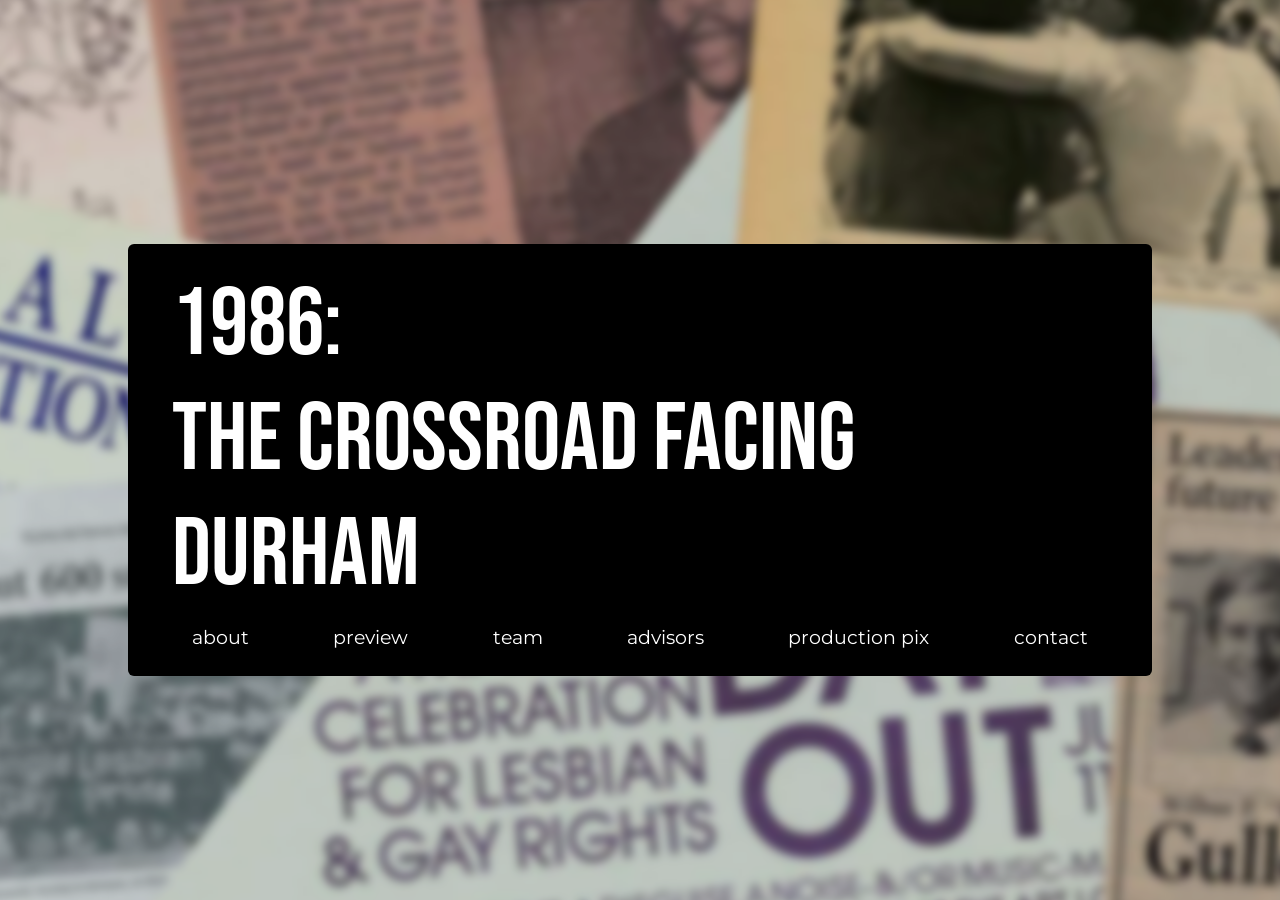
<file: index.html>
<!DOCTYPE html>
<html data-bs-theme="light" lang="en">

<head>
    <meta charset="utf-8">
    <meta name="viewport" content="width=device-width, initial-scale=1.0, shrink-to-fit=no">
    <title>Durham 1986</title>
    <meta name="description" content="In 1986, Durham, North Carolina found itself
divided by a simple but profound question: Who belongs in public life?">
    <link rel="stylesheet" href="assets/bootstrap/css/bootstrap.min.css">
    <link rel="stylesheet" href="https://fonts.googleapis.com/css?family=Bebas+Neue&amp;display=swap">
    <link rel="stylesheet" href="https://fonts.googleapis.com/css?family=Montserrat&amp;display=swap">
    <link rel="stylesheet" href="assets/css/styles.css">
</head>

<body style="background: var(--bs-border-color-translucent);">
    <div id="background"><img class="img-fluid bg-layer"></div>
    <div class="fullscreen-div">
        <div style="background: black;padding: 24px;border-radius: 6px;">
            <h1 id="splash-title" class="bebas" style="padding: 0px 20px;">1986:<br>THE CROSSROAD FACING DURHAM</h1>
            <div class="splash-bar"><a class="nav-link splash-link montserrat" href="about.html">about</a><a class="nav-link splash-link montserrat" href="preview.html">preview</a><a class="nav-link splash-link montserrat" href="team.html">team</a><a class="nav-link splash-link montserrat" href="advisors.html">advisors</a><a class="nav-link splash-link montserrat" href="production-pix.html">production pix</a><a class="nav-link splash-link montserrat" href="contact.html">contact</a></div>
        </div>
    </div>
    <script src="assets/bootstrap/js/bootstrap.min.js"></script>
    <script src="assets/js/bg-animator.js"></script>
</body>

</html>
</file>
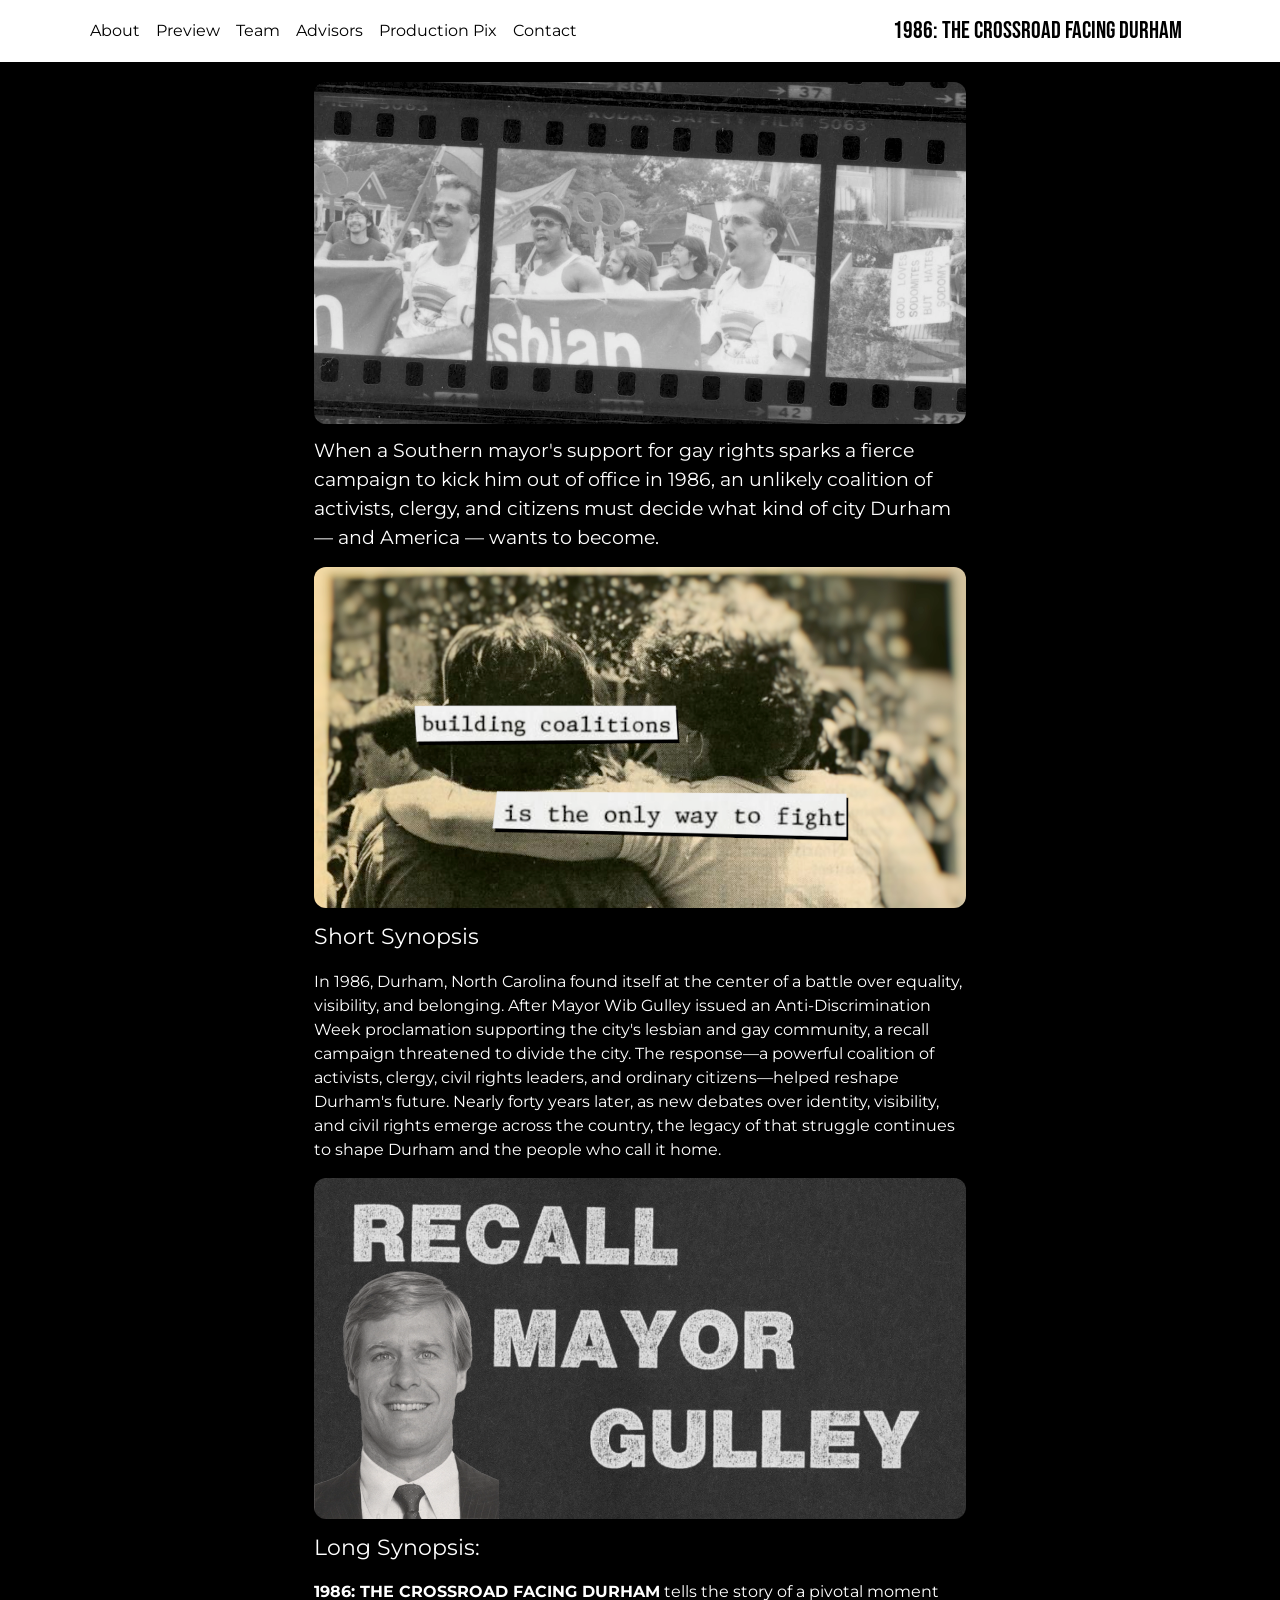
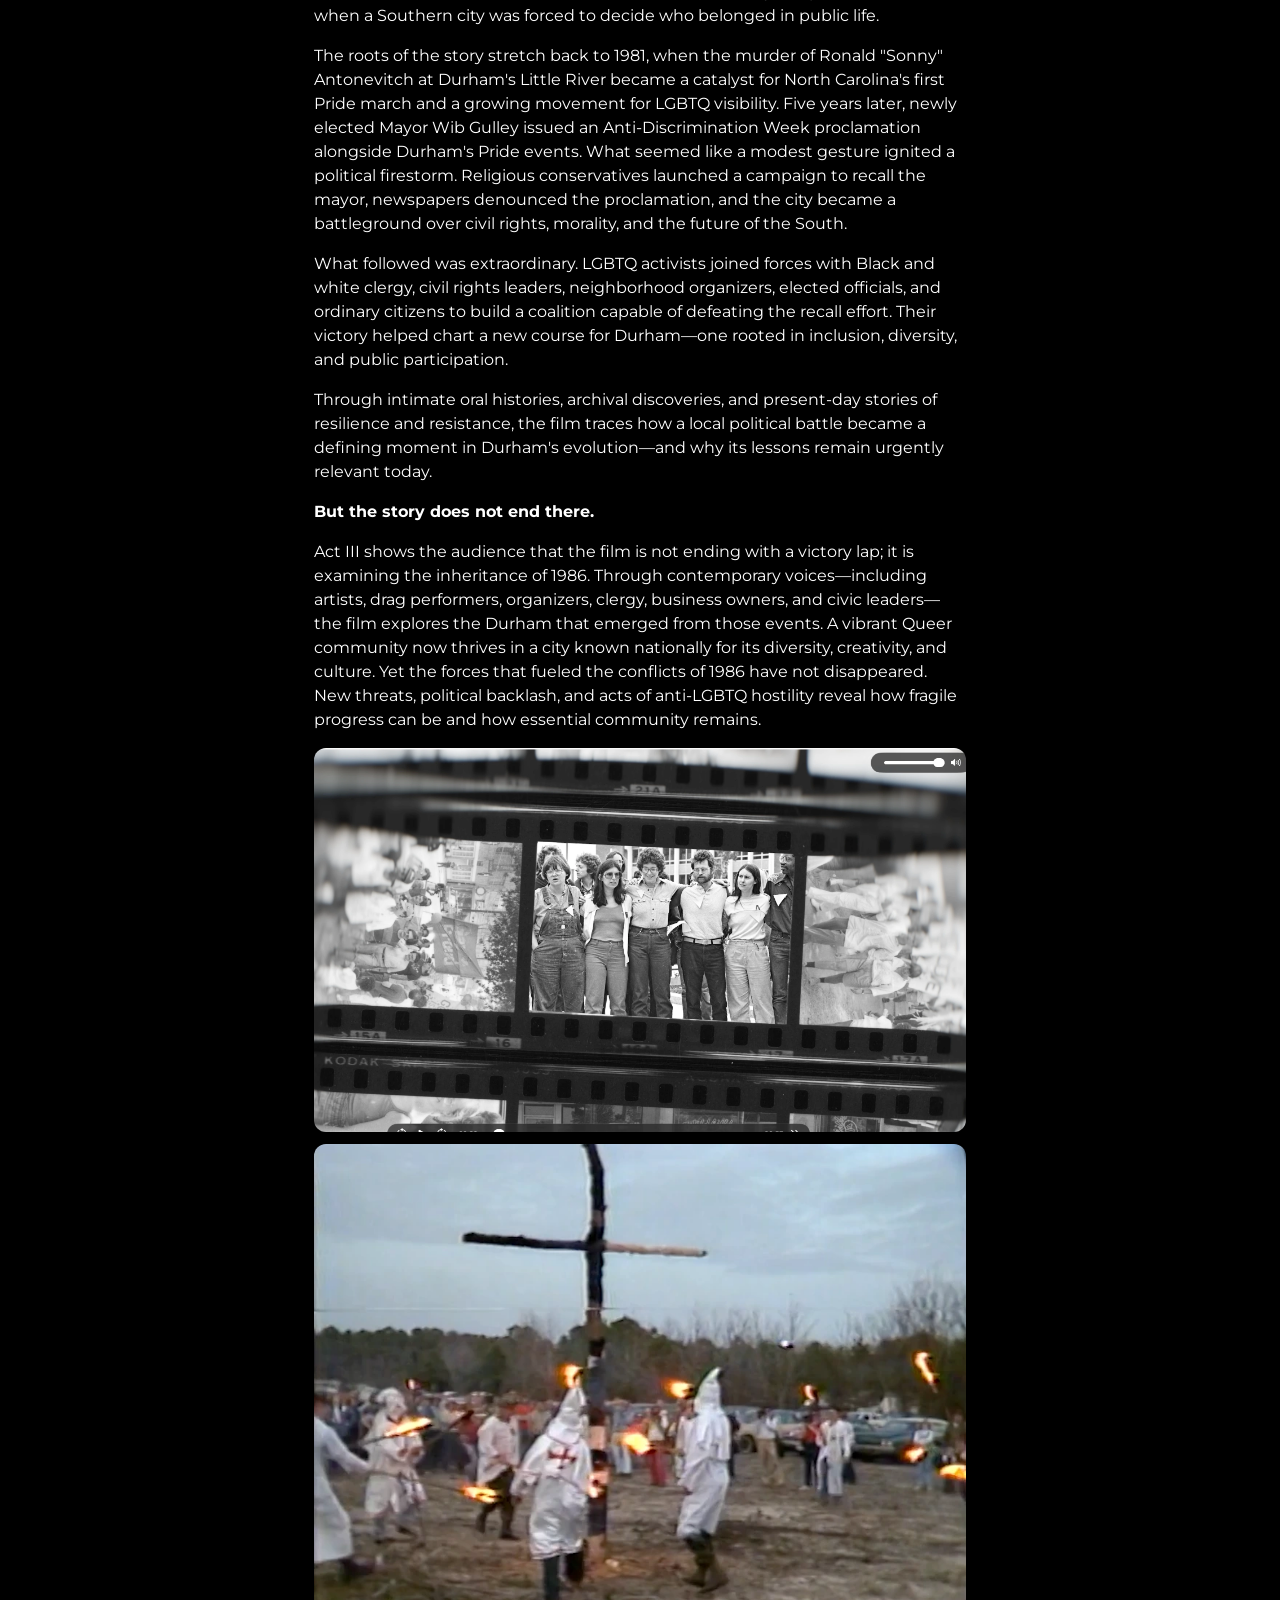
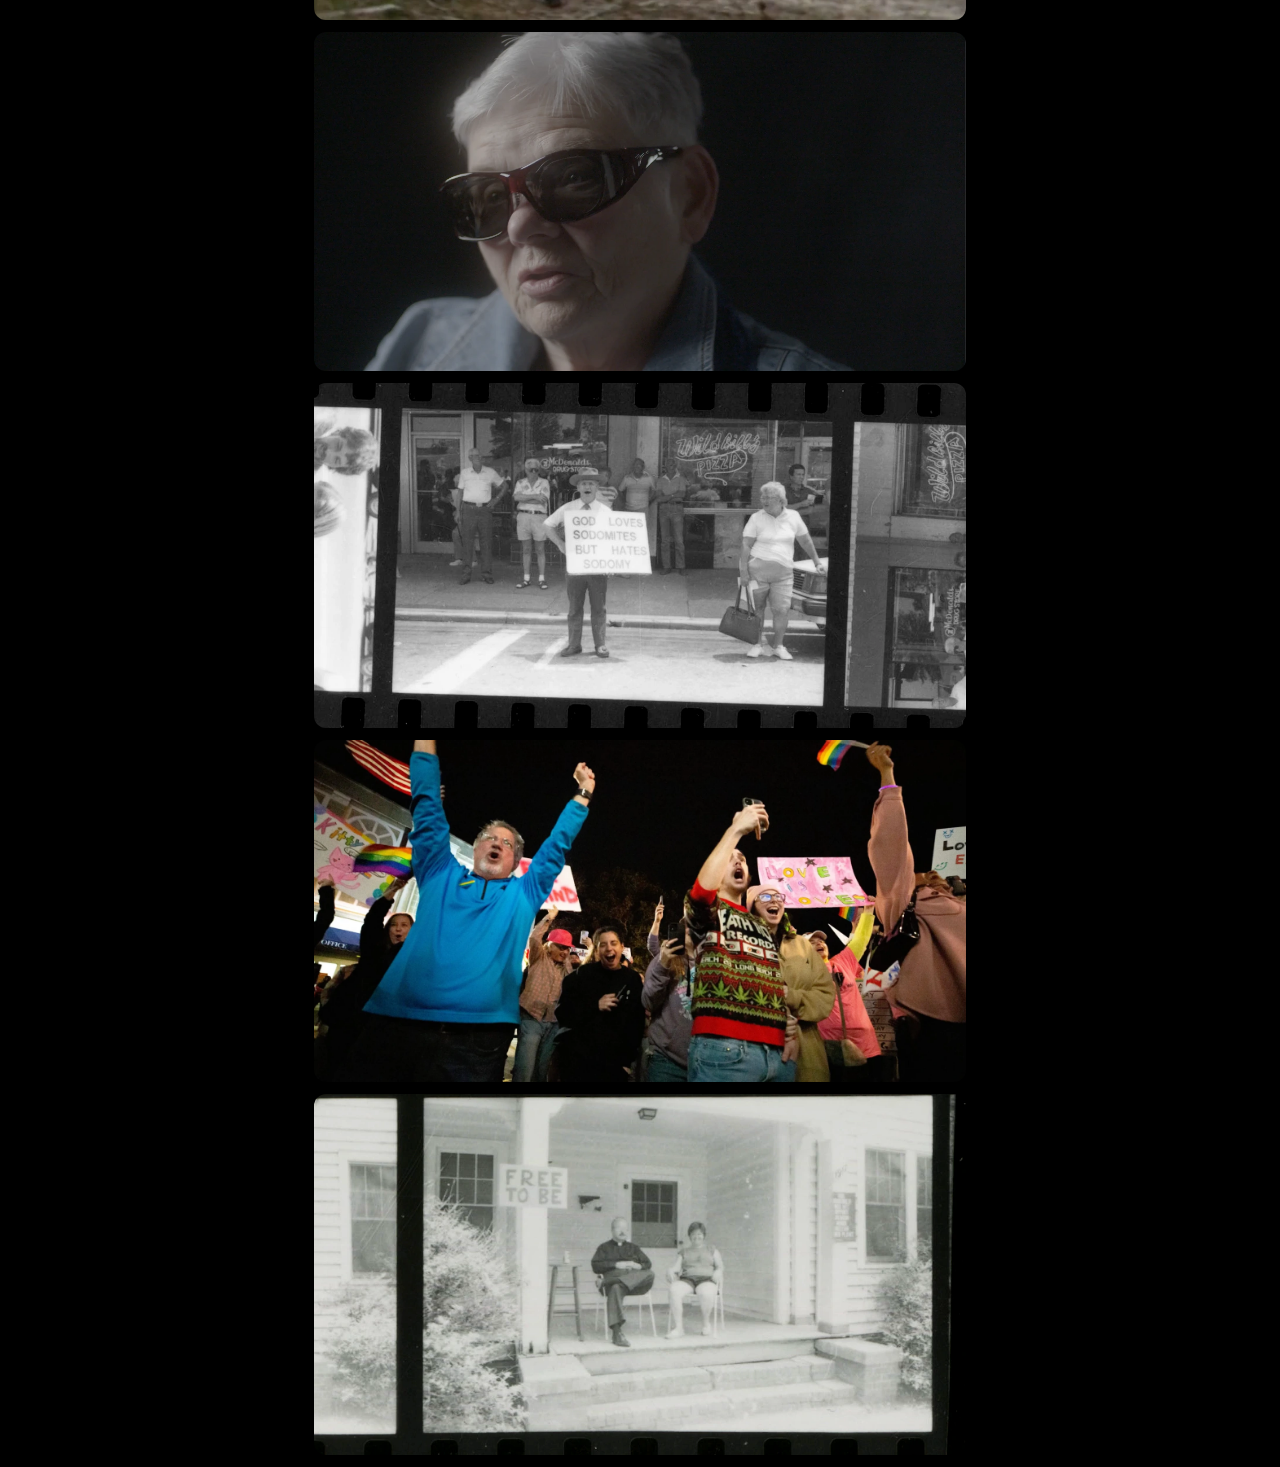
<file: about.html>
<!DOCTYPE html>
<html data-bs-theme="light" lang="en">

<head>
    <meta charset="utf-8">
    <meta name="viewport" content="width=device-width, initial-scale=1.0, shrink-to-fit=no">
    <title>Durham 1986</title>
    <meta name="description" content="In 1986, Durham, North Carolina found itself
divided by a simple but profound question: Who belongs in public life?">
    <link rel="stylesheet" href="assets/bootstrap/css/bootstrap.min.css">
    <link rel="stylesheet" href="https://fonts.googleapis.com/css?family=Bebas+Neue&amp;display=swap">
    <link rel="stylesheet" href="https://fonts.googleapis.com/css?family=Montserrat&amp;display=swap">
    <link rel="stylesheet" href="assets/css/styles.css">
</head>

<body>
    <nav class="navbar navbar-expand-lg">
        <div class="container"><a class="navbar-brand" href="index.html">
                <p class="bebas">1986: THE CROSSROAD FACING DURHAM</p>
            </a><button class="navbar-toggler" data-bs-toggle="collapse" data-bs-target="#navcol-4"><span class="visually-hidden">Toggle navigation</span><span class="navbar-toggler-icon"></span></button>
            <div class="collapse navbar-collapse flex-grow-0 order-lg-first" id="navcol-4">
                <ul class="navbar-nav me-auto">
                    <li class="nav-item"><a class="nav-link active montserrat" href="about.html">About</a></li>
                    <li class="nav-item"><a class="nav-link active montserrat" href="preview.html">Preview</a></li>
                    <li class="nav-item"><a class="nav-link active montserrat" href="team.html">Team</a></li>
                    <li class="nav-item"><a class="nav-link active montserrat" href="advisors.html">Advisors</a></li>
                    <li class="nav-item"><a class="nav-link active montserrat" href="production-pix.html">Production Pix</a></li>
                    <li class="nav-item"><a class="nav-link active montserrat" href="contact.html">Contact</a></li>
                </ul>
            </div>
        </div>
    </nav>
    <div class="fullscreen-div" style="justify-content: start;">
        <div style="max-width: 64ch;"><img class="img-fluid" width="1226" height="644" src="assets/img/splash-bgs/bg-pic-9.webp" style="margin-bottom: 12px;">
            <p class="montserrat" style="font-size: 1.2rem;">When a Southern mayor's support for gay rights sparks a fierce campaign to kick him out of office in 1986, an unlikely coalition of activists, clergy, and citizens must decide what kind of city Durham — and America — wants to become.</p><img class="img-fluid" width="1207" height="631" src="assets/img/building-coalitions.webp">
            <p class="montserrat" style="font-size: 1.4rem;">Short Synopsis</p>
            <p class="montserrat">In 1986, Durham, North Carolina found itself at the center of a battle over equality, visibility, and belonging. After Mayor Wib Gulley issued an Anti-Discrimination Week proclamation supporting the city's lesbian and gay community, a recall campaign threatened to divide the city. The response—a powerful coalition of activists, clergy, civil rights leaders, and ordinary citizens—helped reshape Durham's future. Nearly forty years later, as new debates over identity, visibility, and civil rights emerge across the country, the legacy of that struggle continues to shape Durham and the people who call it home.</p><img class="img-fluid" width="1239" height="649" src="assets/img/recall-comp.png">
            <p class="montserrat" style="font-size: 1.4rem;">Long Synopsis:</p>
            <p class="montserrat"><strong>1986: THE CROSSROAD FACING DURHAM</strong> tells the story of a pivotal moment when a Southern city was forced to decide who belonged in public life.</p>
            <p class="montserrat">The roots of the story stretch back to 1981, when the murder of Ronald "Sonny" Antonevitch at Durham's Little River became a catalyst for North Carolina's first Pride march and a growing movement for LGBTQ visibility. Five years later, newly elected Mayor Wib Gulley issued an Anti-Discrimination Week proclamation alongside Durham's Pride events. What seemed like a modest gesture ignited a political firestorm. Religious conservatives launched a campaign to recall the mayor, newspapers denounced the proclamation, and the city became a battleground over civil rights, morality, and the future of the South.</p>
            <p class="montserrat">What followed was extraordinary. LGBTQ activists joined forces with Black and white clergy, civil rights leaders, neighborhood organizers, elected officials, and ordinary citizens to build a coalition capable of defeating the recall effort. Their victory helped chart a new course for Durham—one rooted in inclusion, diversity, and public participation.</p>
            <p class="montserrat">Through intimate oral histories, archival discoveries, and present-day stories of resilience and resistance, the film traces how a local political battle became a defining moment in Durham's evolution—and why its lessons remain urgently relevant today.</p>
            <p class="montserrat"><strong>But the story does not end there.</strong></p>
            <p class="montserrat">Act III shows the audience that the film is not ending with a victory lap; it is examining the inheritance of 1986. Through contemporary voices—including artists, drag performers, organizers, clergy, business owners, and civic leaders—the film explores the Durham that emerged from those events. A vibrant Queer community now thrives in a city known nationally for its diversity, creativity, and culture. Yet the forces that fueled the conflicts of 1986 have not disappeared. New threats, political backlash, and acts of anti-LGBTQ hostility reveal how fragile progress can be and how essential community remains.</p><img class="img-fluid" width="2312" height="1362" src="assets/img/splash-bgs/bg-pic-1.webp"><img class="img-fluid" width="895" height="654" src="assets/img/klan.webp"><img class="img-fluid" width="1248" height="649" src="assets/img/mab2.webp"><img class="img-fluid" width="1216" height="643" src="assets/img/sodomy.webp"><img class="img-fluid" width="1600" height="840" src="assets/img/modern-pride.webp"><img class="img-fluid" width="1112" height="617" src="assets/img/porch-pride.webp">
        </div>
    </div>
    <script src="assets/bootstrap/js/bootstrap.min.js"></script>
</body>

</html>
</file>
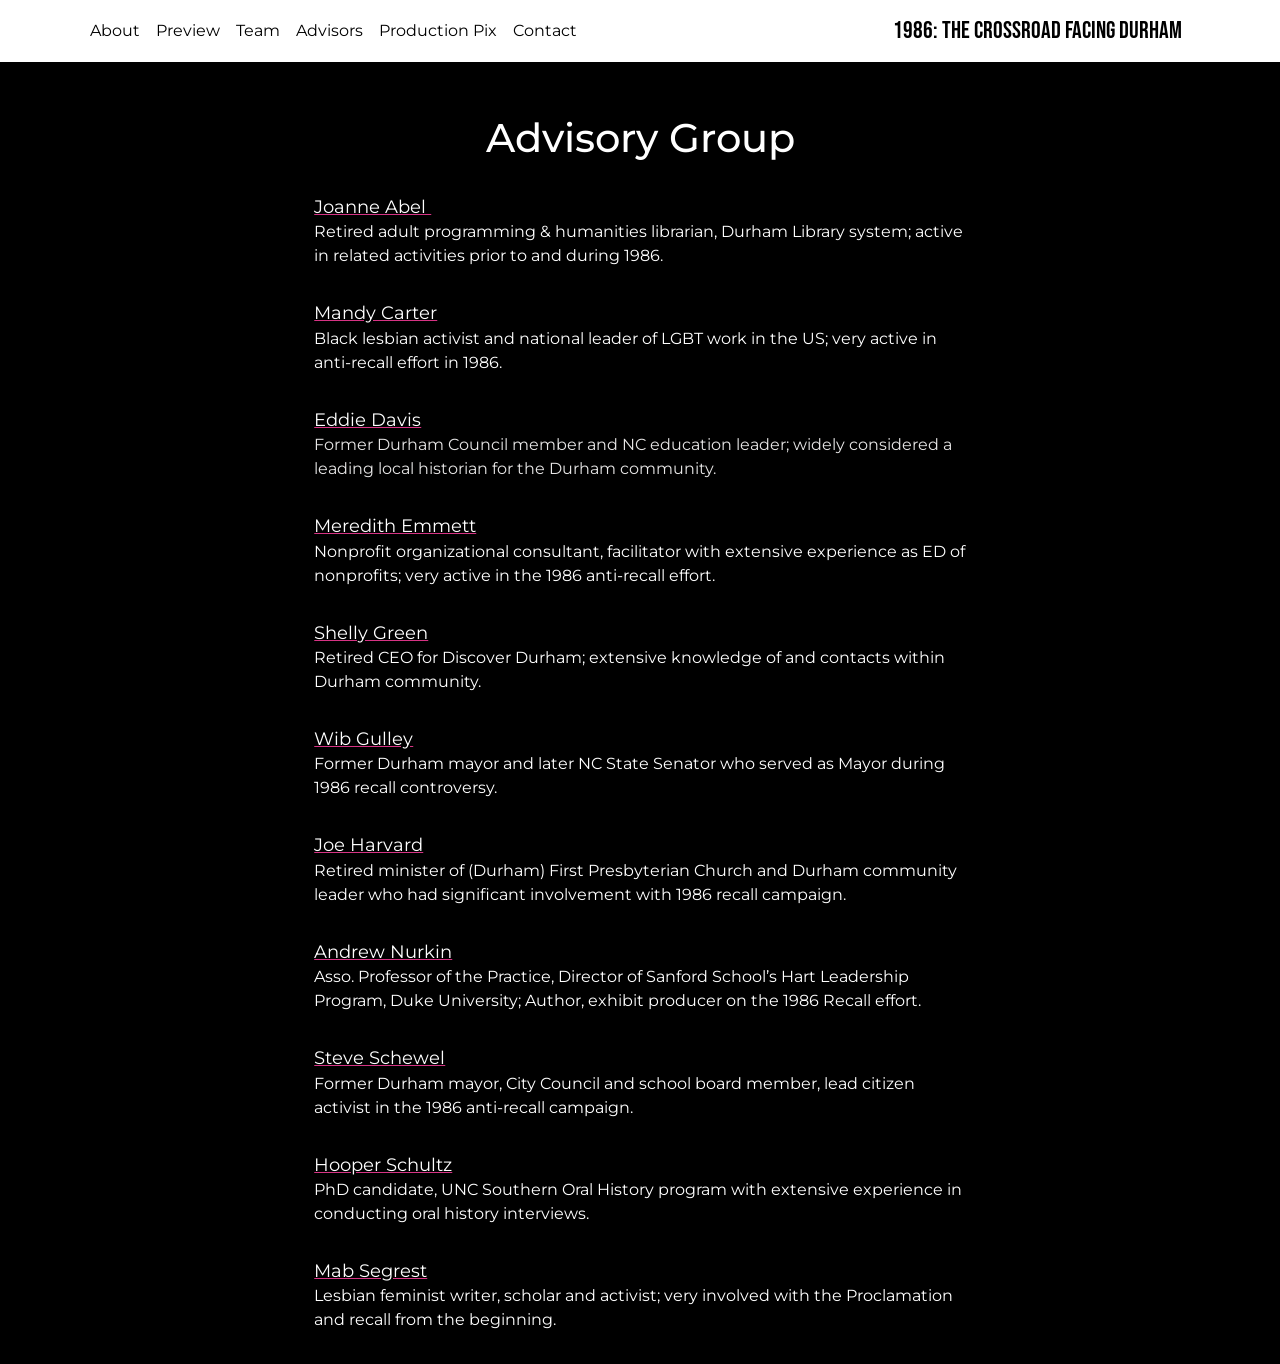
<file: advisors.html>
<!DOCTYPE html>
<html data-bs-theme="light" lang="en">

<head>
    <meta charset="utf-8">
    <meta name="viewport" content="width=device-width, initial-scale=1.0, shrink-to-fit=no">
    <title>Durham 1986</title>
    <meta name="description" content="In 1986, Durham, North Carolina found itself
divided by a simple but profound question: Who belongs in public life?">
    <link rel="stylesheet" href="assets/bootstrap/css/bootstrap.min.css">
    <link rel="stylesheet" href="https://fonts.googleapis.com/css?family=Bebas+Neue&amp;display=swap">
    <link rel="stylesheet" href="https://fonts.googleapis.com/css?family=Montserrat&amp;display=swap">
    <link rel="stylesheet" href="assets/css/styles.css">
</head>

<body>
    <nav class="navbar navbar-expand-lg">
        <div class="container"><a class="navbar-brand" href="index.html">
                <p class="bebas">1986: THE CROSSROAD FACING DURHAM</p>
            </a><button class="navbar-toggler" data-bs-toggle="collapse" data-bs-target="#navcol-1"><span class="visually-hidden">Toggle navigation</span><span class="navbar-toggler-icon"></span></button>
            <div class="collapse navbar-collapse flex-grow-0 order-lg-first" id="navcol-1">
                <ul class="navbar-nav me-auto">
                    <li class="nav-item"><a class="nav-link active montserrat" href="about.html">About</a></li>
                    <li class="nav-item"><a class="nav-link active montserrat" href="preview.html">Preview</a></li>
                    <li class="nav-item"><a class="nav-link active montserrat" href="team.html">Team</a></li>
                    <li class="nav-item"><a class="nav-link active montserrat" href="advisors.html">Advisors</a></li>
                    <li class="nav-item"><a class="nav-link active montserrat" href="production-pix.html">Production Pix</a></li>
                    <li class="nav-item"><a class="nav-link active montserrat" href="contact.html">Contact</a></li>
                </ul>
            </div>
        </div>
    </nav>
    <div class="fullscreen-div" style="justify-content: start;height: auto;">
        <h1 class="montserrat" style="margin: 2rem;">Advisory Group</h1>
        <div style="max-width: 64ch;">
            <p class="montserrat advisor-name">Joanne Abel&nbsp;</p>
            <p class="montserrat advisor-bio">Retired adult programming &amp; humanities librarian, Durham Library system; active in related activities prior to and during 1986.</p>
            <p class="montserrat advisor-name">Mandy Carter</p>
            <p class="montserrat advisor-bio">Black lesbian activist and national leader of LGBT work in the US; very active in anti-recall effort in 1986.</p>
            <p class="montserrat advisor-name">Eddie Davis</p>
            <p class="montserrat advisor-bio"><span style="color: rgb(231, 230, 230); background-color: transparent;">Former Durham Council member and NC education leader; widely considered a leading local historian for the Durham community.</span></p>
            <p class="montserrat advisor-name">Meredith Emmett</p>
            <p class="montserrat advisor-bio">Nonprofit organizational consultant, facilitator with extensive experience as ED of nonprofits; very active in the 1986 anti-recall effort.</p>
            <p class="montserrat advisor-name">Shelly Green</p>
            <p class="montserrat advisor-bio">Retired CEO for Discover Durham; extensive knowledge of and contacts within Durham community.</p>
            <p class="montserrat advisor-name">Wib Gulley</p>
            <p class="montserrat advisor-bio">Former Durham mayor and later NC State Senator who served as Mayor during 1986 recall controversy.</p>
            <p class="montserrat advisor-name">Joe Harvard</p>
            <p class="montserrat advisor-bio">Retired minister of (Durham) First Presbyterian Church and Durham community leader who had significant involvement with 1986 recall campaign.</p>
            <p class="montserrat advisor-name">Andrew Nurkin</p>
            <p class="montserrat advisor-bio">Asso. Professor of the Practice, Director of Sanford School’s Hart Leadership Program, Duke University; Author, exhibit producer on the 1986 Recall effort.</p>
            <p class="montserrat advisor-name">Steve Schewel</p>
            <p class="montserrat advisor-bio">Former Durham mayor, City Council and school board member, lead citizen activist in the 1986 anti-recall campaign.</p>
            <p class="montserrat advisor-name">Hooper Schultz</p>
            <p class="montserrat advisor-bio">PhD candidate, UNC Southern Oral History program with extensive experience in conducting oral history interviews.</p>
            <p class="montserrat advisor-name">Mab Segrest</p>
            <p class="montserrat advisor-bio">Lesbian feminist writer, scholar and activist; very involved with the Proclamation and recall from the beginning.</p>
        </div>
    </div>
    <script src="assets/bootstrap/js/bootstrap.min.js"></script>
</body>

</html>
</file>
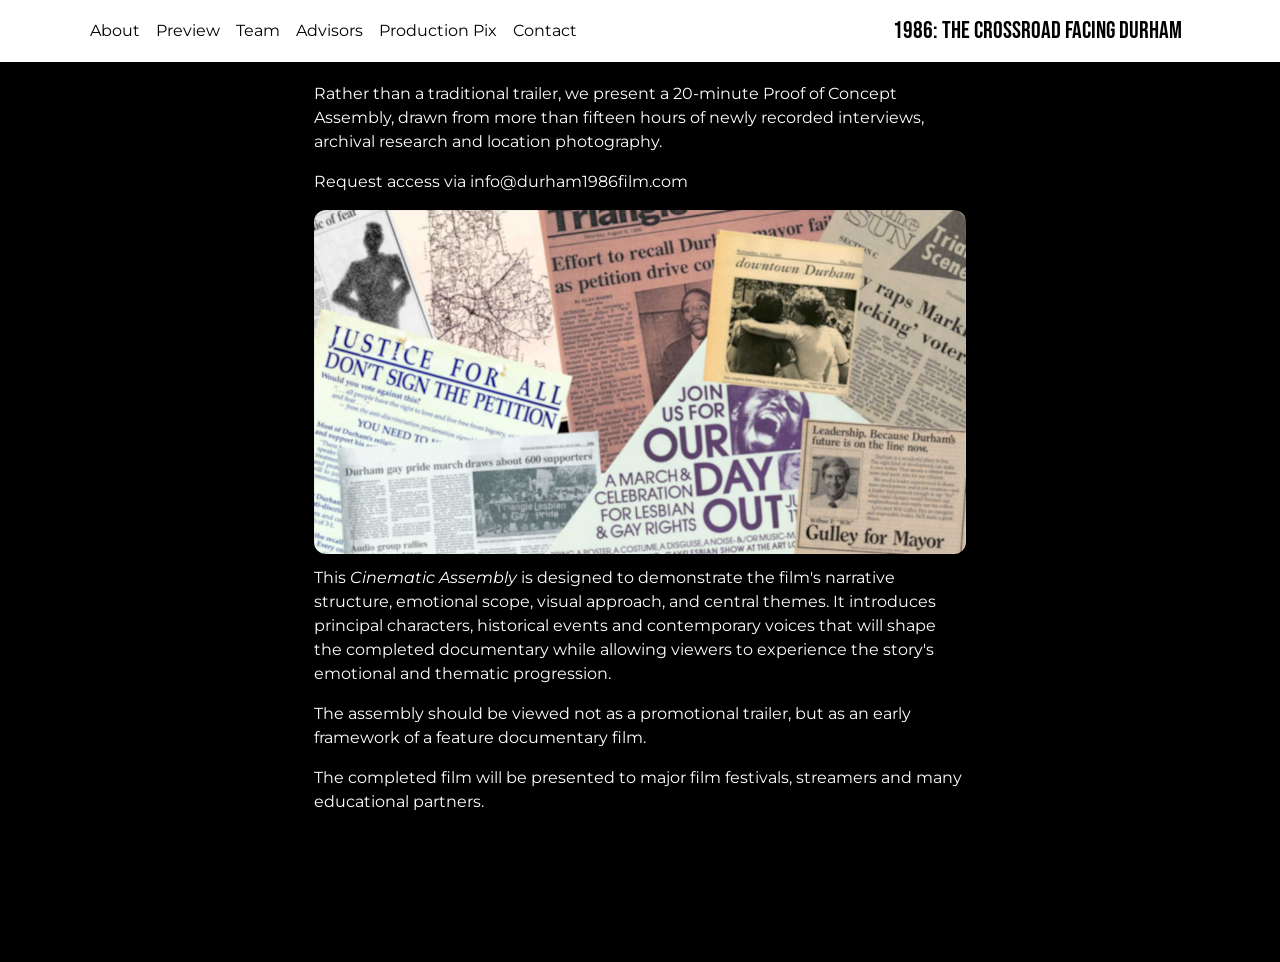
<file: preview.html>
<!DOCTYPE html>
<html data-bs-theme="light" lang="en">

<head>
    <meta charset="utf-8">
    <meta name="viewport" content="width=device-width, initial-scale=1.0, shrink-to-fit=no">
    <title>Durham 1986</title>
    <meta name="description" content="In 1986, Durham, North Carolina found itself
divided by a simple but profound question: Who belongs in public life?">
    <link rel="stylesheet" href="assets/bootstrap/css/bootstrap.min.css">
    <link rel="stylesheet" href="https://fonts.googleapis.com/css?family=Bebas+Neue&amp;display=swap">
    <link rel="stylesheet" href="https://fonts.googleapis.com/css?family=Montserrat&amp;display=swap">
    <link rel="stylesheet" href="assets/css/styles.css">
</head>

<body>
    <nav class="navbar navbar-expand-lg">
        <div class="container"><a class="navbar-brand" href="index.html">
                <p class="bebas">1986: THE CROSSROAD FACING DURHAM</p>
            </a><button class="navbar-toggler" data-bs-toggle="collapse" data-bs-target="#navcol-1"><span class="visually-hidden">Toggle navigation</span><span class="navbar-toggler-icon"></span></button>
            <div class="collapse navbar-collapse flex-grow-0 order-lg-first" id="navcol-1">
                <ul class="navbar-nav me-auto">
                    <li class="nav-item"><a class="nav-link active montserrat" href="about.html">About</a></li>
                    <li class="nav-item"><a class="nav-link active montserrat" href="preview.html">Preview</a></li>
                    <li class="nav-item"><a class="nav-link active montserrat" href="team.html">Team</a></li>
                    <li class="nav-item"><a class="nav-link active montserrat" href="advisors.html">Advisors</a></li>
                    <li class="nav-item"><a class="nav-link active montserrat" href="production-pix.html">Production Pix</a></li>
                    <li class="nav-item"><a class="nav-link active montserrat" href="contact.html">Contact</a></li>
                </ul>
            </div>
        </div>
    </nav>
    <div class="fullscreen-div" style="justify-content: start;">
        <div style="max-width: 64ch;">
            <p class="montserrat">Rather than a traditional trailer, we present a 20-minute Proof of Concept Assembly, drawn from more than fifteen hours of newly recorded interviews, archival research and location photography.</p>
            <p class="montserrat">Request access via&nbsp;<a class="montserrat nav-link splash-link" href="mailto:info@durham1986film.com" style="font-size: 1rem;display: inline;">info@durham1986film.com</a>&nbsp;</p><img class="img-fluid" width="2048" height="1080" src="assets/img/clipsbackground.jpg" style="width: 100%;">
            <p class="montserrat">This <em>Cinematic Assembly</em> is designed to demonstrate the film's narrative structure, emotional scope, visual approach, and central themes. It introduces principal characters, historical events and contemporary voices that will shape the completed documentary while allowing viewers to experience the story's emotional and thematic progression.</p>
            <p class="montserrat">The assembly should be viewed not as a promotional trailer, but as an early framework of a feature documentary film.&nbsp;</p>
            <p class="montserrat">The completed film will be presented to major film festivals, streamers and many educational partners.</p>
        </div>
    </div>
    <script src="assets/bootstrap/js/bootstrap.min.js"></script>
</body>

</html>
</file>
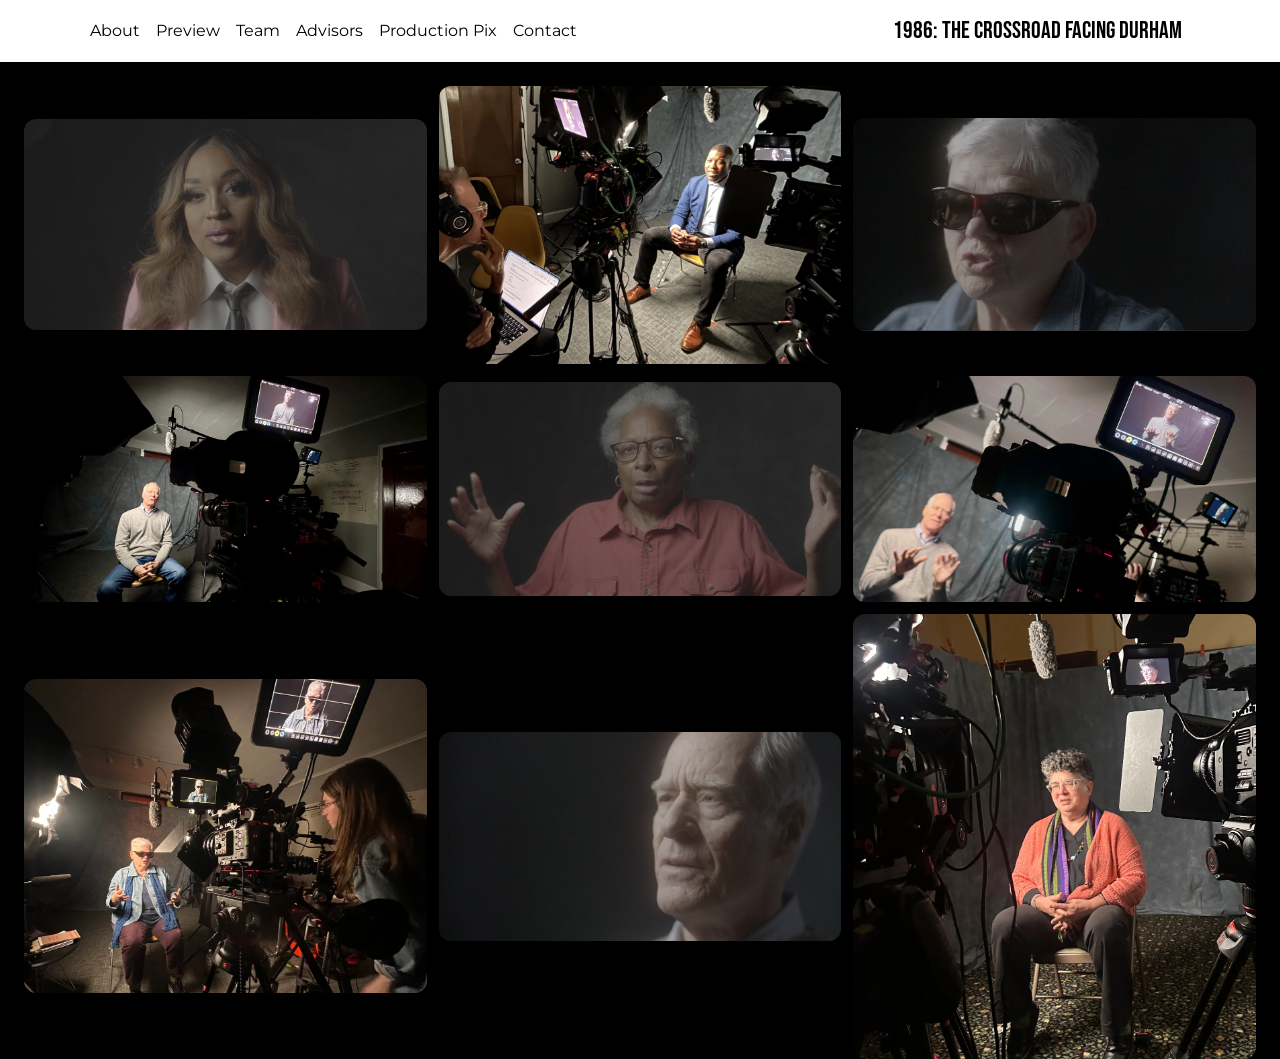
<file: production-pix.html>
<!DOCTYPE html>
<html data-bs-theme="light" lang="en">

<head>
    <meta charset="utf-8">
    <meta name="viewport" content="width=device-width, initial-scale=1.0, shrink-to-fit=no">
    <title>Durham 1986</title>
    <meta name="description" content="In 1986, Durham, North Carolina found itself
divided by a simple but profound question: Who belongs in public life?">
    <link rel="stylesheet" href="assets/bootstrap/css/bootstrap.min.css">
    <link rel="stylesheet" href="https://fonts.googleapis.com/css?family=Bebas+Neue&amp;display=swap">
    <link rel="stylesheet" href="https://fonts.googleapis.com/css?family=Montserrat&amp;display=swap">
    <link rel="stylesheet" href="assets/css/styles.css">
</head>

<body>
    <nav class="navbar navbar-expand-lg">
        <div class="container"><a class="navbar-brand" href="index.html">
                <p class="bebas">1986: THE CROSSROAD FACING DURHAM</p>
            </a><button class="navbar-toggler" data-bs-toggle="collapse" data-bs-target="#navcol-1"><span class="visually-hidden">Toggle navigation</span><span class="navbar-toggler-icon"></span></button>
            <div class="collapse navbar-collapse flex-grow-0 order-lg-first" id="navcol-1">
                <ul class="navbar-nav me-auto">
                    <li class="nav-item"><a class="nav-link active montserrat" href="about.html">About</a></li>
                    <li class="nav-item"><a class="nav-link active montserrat" href="preview.html">Preview</a></li>
                    <li class="nav-item"><a class="nav-link active montserrat" href="team.html">Team</a></li>
                    <li class="nav-item"><a class="nav-link active montserrat" href="advisors.html">Advisors</a></li>
                    <li class="nav-item"><a class="nav-link active montserrat" href="production-pix.html">Production Pix</a></li>
                    <li class="nav-item"><a class="nav-link active montserrat" href="contact.html">Contact</a></li>
                </ul>
            </div>
        </div>
    </nav>
    <div class="grid"><img class="img-fluid grid-image" width="1244" height="652" src="assets/img/naiomi.webp"><img class="img-fluid grid-image" width="1200" height="827" src="assets/img/production-pix/IMG_0639.webp"><img class="img-fluid grid-image" width="1242" height="658" src="assets/img/mab.webp"><img class="img-fluid grid-image" width="1200" height="675" src="assets/img/production-pix/IMG_1436.webp"><img class="img-fluid grid-image" width="1210" height="644" src="assets/img/name.webp"><img class="img-fluid grid-image" width="1200" height="675" src="assets/img/production-pix/IMG_1438.webp"><img class="img-fluid grid-image" width="1200" height="937" src="assets/img/production-pix/IMG_1472.webp"><img class="img-fluid grid-image" width="1236" height="641" src="assets/img/wib.webp"><img class="img-fluid grid-image" width="1200" height="1325" src="assets/img/production-pix/IMG_1576.webp"></div>
    <script src="assets/bootstrap/js/bootstrap.min.js"></script>
</body>

</html>
</file>
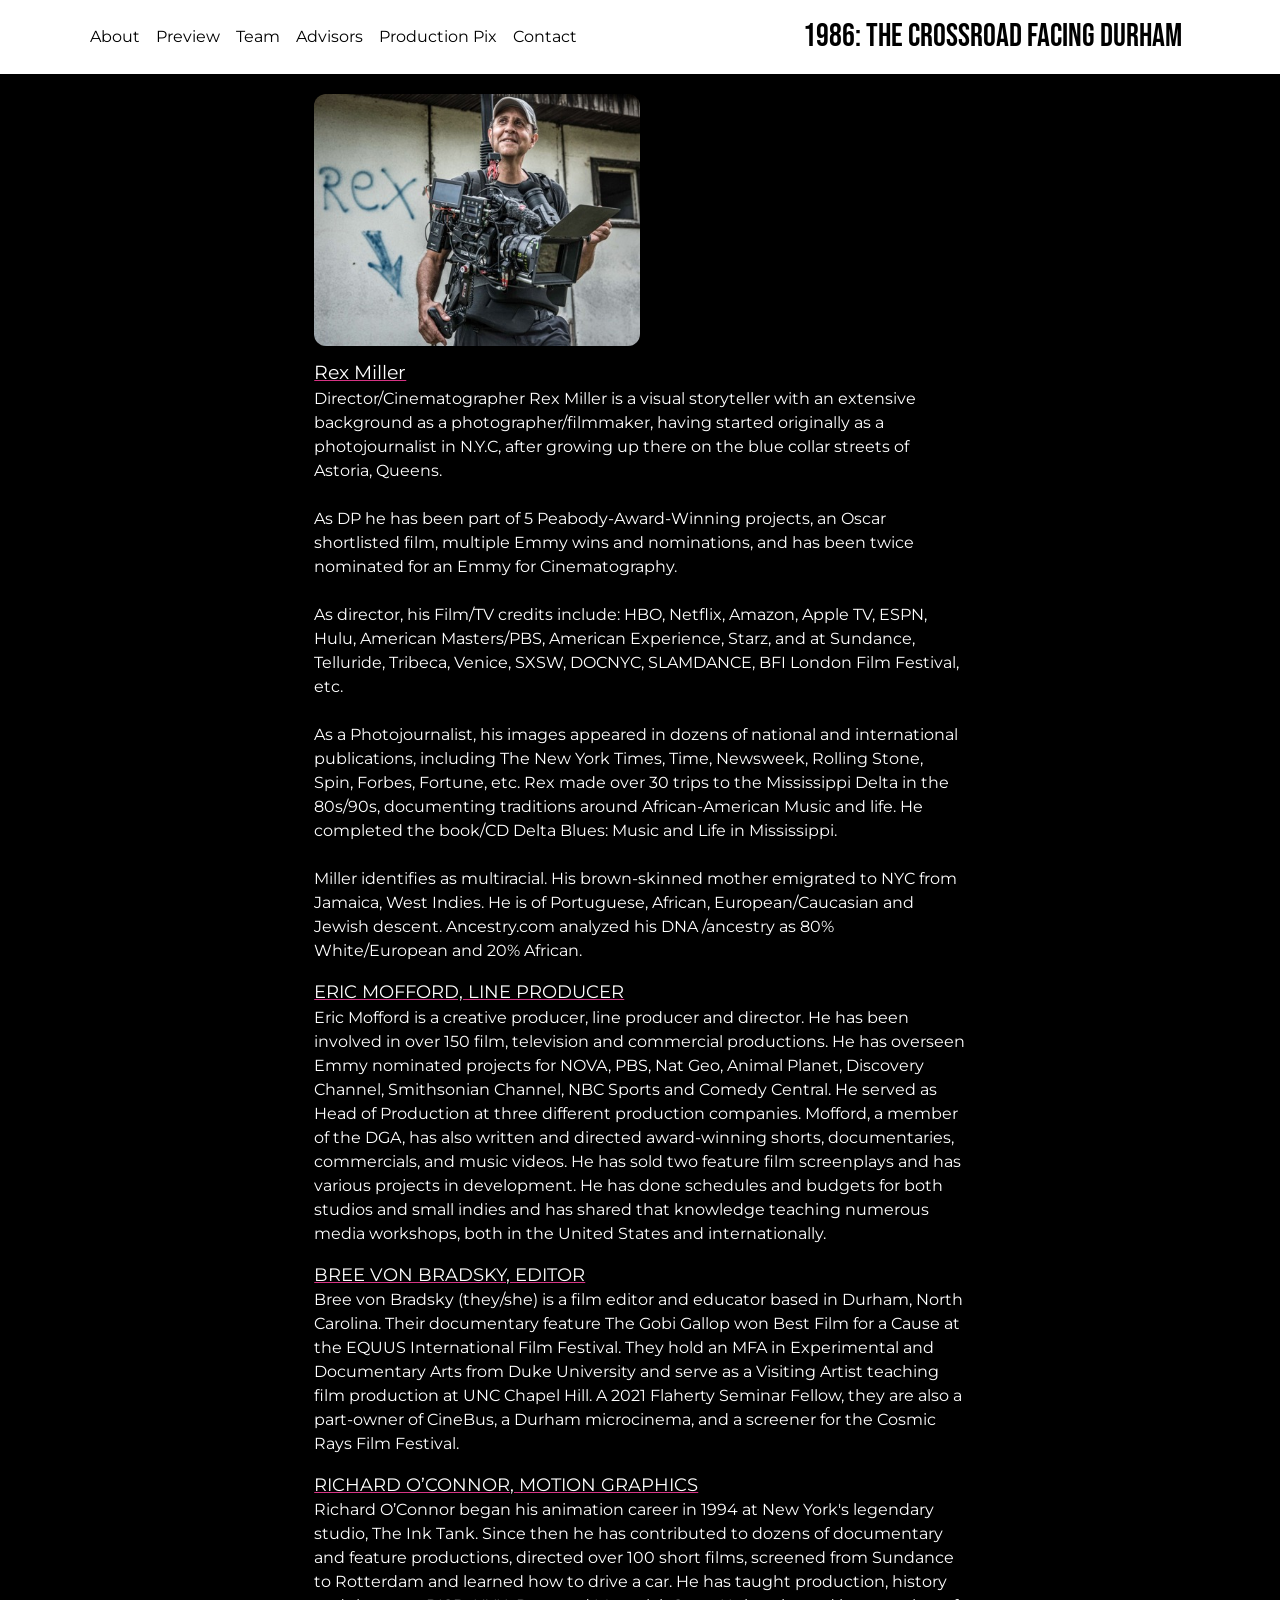
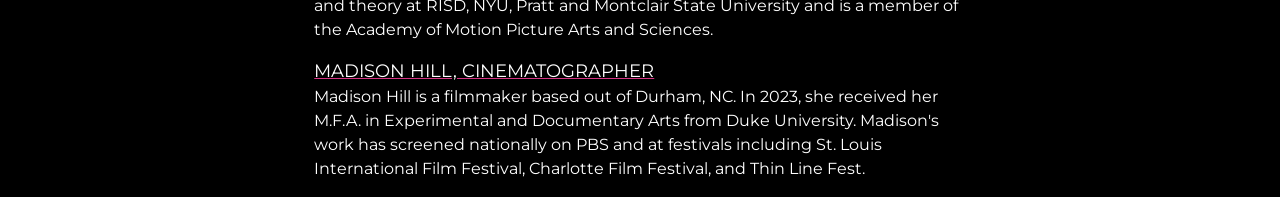
<file: team.html>
<!DOCTYPE html>
<html data-bs-theme="light" lang="en">

<head>
    <meta charset="utf-8">
    <meta name="viewport" content="width=device-width, initial-scale=1.0, shrink-to-fit=no">
    <title>Durham 1986</title>
    <meta name="description" content="In 1986, Durham, North Carolina found itself
divided by a simple but profound question: Who belongs in public life?">
    <link rel="stylesheet" href="assets/bootstrap/css/bootstrap.min.css">
    <link rel="stylesheet" href="https://fonts.googleapis.com/css?family=Bebas+Neue&amp;display=swap">
    <link rel="stylesheet" href="https://fonts.googleapis.com/css?family=Montserrat&amp;display=swap">
    <link rel="stylesheet" href="assets/css/styles.css">
</head>

<body>
    <nav class="navbar navbar-expand-lg">
        <div class="container"><a class="navbar-brand" href="index.html">
                <p class="bebas" style="color: black;font-size: 2rem;margin: 0;">1986: THE CROSSROAD FACING DURHAM</p>
            </a><button class="navbar-toggler" data-bs-toggle="collapse" data-bs-target="#navcol-1"><span class="visually-hidden">Toggle navigation</span><span class="navbar-toggler-icon"></span></button>
            <div class="collapse navbar-collapse flex-grow-0 order-lg-first" id="navcol-1">
                <ul class="navbar-nav me-auto">
                    <li class="nav-item"><a class="nav-link active montserrat" href="about.html">About</a></li>
                    <li class="nav-item"><a class="nav-link active montserrat" href="preview.html">Preview</a></li>
                    <li class="nav-item"><a class="nav-link active montserrat" href="team.html">Team</a></li>
                    <li class="nav-item"><a class="nav-link active montserrat" href="advisors.html">Advisors</a></li>
                    <li class="nav-item"><a class="nav-link active montserrat" href="production-pix.html">Production Pix</a></li>
                    <li class="nav-item"><a class="nav-link active montserrat" href="contact.html">Contact</a></li>
                </ul>
            </div>
        </div>
    </nav>
    <div class="fullscreen-div" style="justify-content: start;">
        <div style="max-width: 64ch;">
            <div><img class="img-fluid" width="462" height="358" id="rex-image" src="assets/img/rex-miller-pic.jpg">
                <p class="montserrat" style="margin: 0;font-size: 2rem;"><a class="splash-link nav-link" href="https://www.rexpix.com" style="text-decoration: underline;text-decoration-color: var(--bs-pink);">Rex Miller</a></p>
            </div>
            <p class="montserrat">Director/Cinematographer Rex Miller is a visual storyteller with an extensive background as a photographer/filmmaker, having started originally as a photojournalist in N.Y.C, after growing up there on the blue collar streets of Astoria, Queens.<br> <br>As DP he has been part of 5 Peabody-Award-Winning projects, an Oscar shortlisted film, multiple Emmy wins and nominations, and has been twice nominated for an Emmy for Cinematography.<br> <br>As director, his Film/TV credits include: HBO, Netflix, Amazon, Apple TV, ESPN, Hulu, American Masters/PBS, American Experience, Starz, and at Sundance, Telluride, Tribeca, Venice, SXSW, DOCNYC, SLAMDANCE, BFI London Film Festival, etc.<br> <br>As a Photojournalist, his images appeared in dozens of national and international publications, including The New York Times, Time, Newsweek, Rolling Stone, Spin, Forbes, Fortune, etc. Rex made over 30 trips to the Mississippi Delta in the 80s/90s, documenting traditions around African-American Music and life. He completed the book/CD Delta Blues: Music and Life in Mississippi.<br> <br>Miller identifies as multiracial. His brown-skinned mother emigrated to NYC from Jamaica, West Indies. He is of Portuguese, African, European/Caucasian and Jewish descent. Ancestry.com analyzed his DNA /ancestry as 80% White/European and 20% African.</p>
            <p class="montserrat team-name">ERIC MOFFORD, LINE PRODUCER</p>
            <p class="montserrat team-bio">Eric Mofford is a creative producer, line producer and director. He has been involved in over 150 film, television and commercial productions. He has overseen Emmy nominated projects for NOVA, PBS, Nat Geo, Animal Planet, Discovery Channel, Smithsonian Channel, NBC Sports and Comedy Central. He served as Head of Production at three different production companies. Mofford, a member of the DGA, has also written and directed award-winning shorts, documentaries, commercials, and music videos. He has sold two feature film screenplays and has various projects in development. He has done schedules and budgets for both studios and small indies and has shared that knowledge teaching numerous media workshops, both in the United States and internationally.</p>
            <p class="montserrat team-name">BREE VON BRADSKY, EDITOR</p>
            <p class="montserrat team-bio">Bree von Bradsky (they/she) is a film editor and educator based in Durham, North Carolina. Their documentary feature The Gobi Gallop won Best Film for a Cause at the EQUUS International Film Festival. They hold an MFA in Experimental and Documentary Arts from Duke University and serve as a Visiting Artist teaching film production at UNC Chapel Hill.&nbsp;A 2021 Flaherty Seminar Fellow, they are also a part-owner of CineBus, a Durham microcinema, and a screener for the Cosmic Rays Film Festival. </p>
            <p class="montserrat team-name">RICHARD O’CONNOR, MOTION GRAPHICS</p>
            <p class="montserrat team-bio">Richard O’Connor began his animation career in 1994 at New York's legendary studio, The Ink Tank. Since then he has contributed to dozens of documentary and feature productions, directed over 100 short films, screened from Sundance to Rotterdam and learned how to drive a car. He has taught production, history and theory at RISD, NYU, Pratt and Montclair State University and is a member of the Academy of Motion Picture Arts and Sciences. </p>
            <p class="montserrat team-name">MADISON HILL, CINEMATOGRAPHER</p>
            <p class="montserrat team-bio">Madison Hill is a filmmaker based out of Durham, NC. In 2023, she received her M.F.A. in Experimental and Documentary Arts from Duke University. Madison's work has screened nationally on PBS and at festivals including St. Louis International Film Festival, Charlotte Film Festival, and Thin Line Fest. </p>
        </div>
    </div>
    <script src="assets/bootstrap/js/bootstrap.min.js"></script>
</body>

</html>
</file>
<file: assets/css/styles.css>
html, body {
  background: var(--bs-black);
}

img {
  margin-bottom: 12px;
  border-radius: 12px;
}

.bebas {
  font-family: "Bebas Neue", sans-serif;
  color: white;
}

.montserrat {
  font-family: "Montserrat", sans-serif;
  font-style: normal;
  color: white;
}

.fullscreen-div {
  width: 100vw;
  height: 100vh;
  padding: 0 10%;
  padding-top: 20px;
  display: flex;
  align-items: center;
  justify-content: center;
  flex-direction: column;
}

.grid {
  display: grid;
  grid-template-columns: repeat(auto-fit, minmax(min(80vw, 400px), 1fr));
  align-items: center;
  gap: 12px;
  padding: 0px 24px;
  margin-top: 24px;
}

.grid-image {
  margin: 0;
}

#rex-image {
  width: 100%;
}

@media (min-width: 768px) {
  #rex-image {
    width: 50%;
  }
}

#splash-title {
  font-size: 2.4rem;
  /*max-width: 15ch;*/
  text-align: center;
  margin-bottom: 10px;
}

@media (min-width: 768px) {
  #splash-title {
    font-size: 6rem;
    max-width: none;
    text-align: left;
  }
}

.splash-bar {
  display: flex;
  justify-content: space-around;
  gap: 4px;
}

@media (max-width: 768px) {
  .splash-bar {
    flex-direction: column;
    align-items: center;
  }
}

.navbar {
  background: white;
}

.navbar-brand > * {
  color: black;
  font-size: 1.5rem;
  margin: 0;
}

.nav-link {
  color: #000000;
  transition: color .3s;
}

.nav-link:hover {
  text-decoration: underline;
  color: var(--bs-pink);
}

.splash-link {
  color: white;
  font-size: 1.2rem;
}

.advisor-name, .team-name {
  margin-bottom: 0;
  text-decoration: underline;
  text-decoration-color: var(--bs-pink);
  font-size: 1.1rem;
}

.advisor-bio {
  margin-bottom: 2rem;
}

#background {
  position: fixed;
  inset: 0;
  overflow: hidden;
  z-index: -1;
}

.bg-layer {
  position: absolute;
  min-width: 150vw;
  min-height: 150vh;
  translate: -25% -25%;
  object-fit: cover;
  transition: opacity 3s linear;
  will-change: transform;
  filter: blur(4px);
}
</file>
